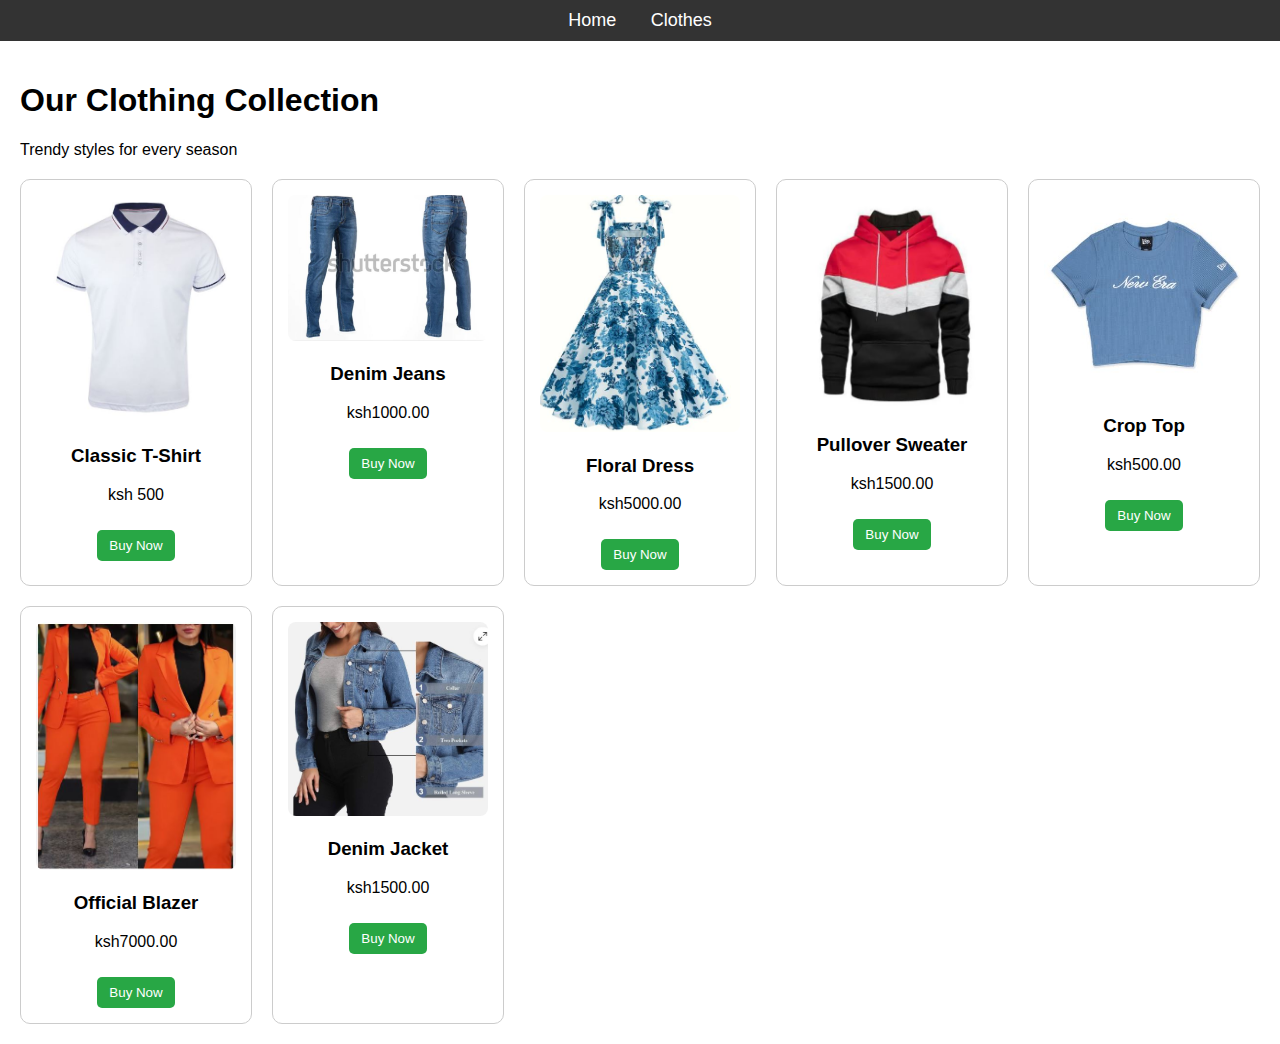
<file: ONLINE SHOPPING/clothes.html>
<!DOCTYPE html>
<html lang="en">
<head>
  <meta charset="UTF-8">
  <title>Clothes - Beuty Shop</title>
  <style>
    body {
      font-family: Arial, sans-serif;
      margin: 0;
      padding: 0;
    }

    nav {
      background-color: #333;
      padding: 10px;
      text-align: center;
    }

    nav a {
      color: white;
      text-decoration: none;
      margin: 0 15px;
      font-size: 18px;
    }

    nav a:hover {
      text-decoration: underline;
    }

    .container {
      padding: 20px;
    }

    .product-grid {
      display: grid;
      grid-template-columns: repeat(auto-fit, minmax(200px, 1fr));
      gap: 20px;
      margin-top: 20px;
    }

    .product-card {
      border: 1px solid #ccc;
      border-radius: 10px;
      padding: 15px;
      text-align: center;
    }

    .product-card img {
      max-width: 100%;
      height: auto;
      border-radius: 8px;
    }

    .buy-button {
      background-color: #28a745;
      color: white;
      border: none;
      cursor: pointer;
      padding: 8px 12px;
      border-radius: 5px;
      margin-top: 10px;
    }

    .buy-button:hover {
      background-color: #218838;
    }

    /* Modal Styles */
    .modal {
      display: none;
      position: fixed;
      top: 0; left: 0;
      width: 100%; height: 100%;
      background: rgba(0,0,0,0.5);
      justify-content: center;
      align-items: center;
      z-index: 1000;
    }

    .modal-content {
      background: #fff;
      padding: 20px;
      border-radius: 10px;
      width: 300px;
      position: relative;
    }

    .modal-content input, .modal-content button {
      display: block;
      margin: 10px 0;
      width: 100%;
      padding: 8px;
    }

    .close-btn {
      position: absolute;
      top: 5px;
      right: 10px;
      cursor: pointer;
      font-weight: bold;
    }

    .remove-btn {
      background-color: red;
      color: white;
      border: none;
      padding: 8px;
      border-radius: 5px;
      cursor: pointer;
    }

    .remove-btn:hover {
      background-color: darkred;
    }

    #orderTime {
      font-size: 14px;
      color: #555;
      margin-top: 10px;
    }
  </style>
</head>
<body>
  <!-- Navigation Bar -->
  <nav>
    <a href="shopping.html">Home</a>
    <a href="Clothes.html">Clothes</a>
  </nav>

  <div class="container">
    <header>
      <h1>Our Clothing Collection</h1>
      <p>Trendy styles for every season</p>
    </header>

    <section class="product-grid">
      <div class="product-card">
        <img src="shirt.JPG" alt="Classic T-Shirt">
        <h3>Classic T-Shirt</h3>
        <p class="price">ksh 500 </p>
        <button class="buy-button" onclick="openForm('Classic T-Shirt', 20)">Buy Now</button>
      </div>

      <div class="product-card">
        <img src="denim.JPG" alt="Denim Jeans">
        <h3>Denim Jeans</h3>
        <p class="price">ksh1000.00</p>
        <button class="buy-button" onclick="openForm('Denim Jeans', 35)">Buy Now</button>
      </div>

      <div class="product-card">
        <img src="dress.JPG" alt="Floral Dress">
        <h3>Floral Dress</h3>
        <p class="price">ksh5000.00</p>
        <button class="buy-button" onclick="openForm('Floral Dress', 40)">Buy Now</button>
      </div>

      <div class="product-card">
        <img src="pull overs.JPG" alt="Pullover Sweater">
        <h3>Pullover Sweater</h3>
        <p class="price">ksh1500.00</p>
        <button class="buy-button" onclick="openForm('Pullover Sweater', 30)">Buy Now</button>
      </div>

      <div class="product-card">
        <img src="crop top.JPG" alt="Crop Top">
        <h3>Crop Top</h3>
        <p class="price">ksh500.00</p>
        <button class="buy-button" onclick="openForm('Crop Top', 18)">Buy Now</button>
      </div>

      <div class="product-card">
        <img src="official blazer.JPG" alt="Official Blazer">
        <h3>Official Blazer</h3>
        <p class="price">ksh7000.00</p>
        <button class="buy-button" onclick="openForm('Official Blazer', 50)">Buy Now</button>
      </div>

      <div class="product-card">
        <img src="denim jacket.JPG" alt="Denim Jacket">
        <h3>Denim Jacket</h3>
        <p class="price">ksh1500.00</p>
        <button class="buy-button" onclick="openForm('Denim Jacket', 45)">Buy Now</button>
      </div>
    </section>
  </div>

  <!-- Modal Form -->
  <div class="modal" id="buyModal">
    <div class="modal-content">
      <span class="close-btn" onclick="closeForm()">×</span>
      <h3 id="itemName"></h3>
      <form onsubmit="submitForm(event)">
        <input type="hidden" id="product" name="product">
        <input type="text" id="customerName" placeholder="Your Name" required>
        <input type="email" id="email" placeholder="Your Email" required>
        <input type="text" id="address" placeholder="Delivery Address" required>
        <input type="number" id="quantity" placeholder="Quantity" min="1" value="1" required>
        <div id="orderTime"></div>
        <button type="submit">Place Order</button>
        <button type="button" class="remove-btn" onclick="removeOrder()">Remove Order</button>
      </form>
    </div>
  </div>

  <script>
    function openForm(name, price) {
      document.getElementById('itemName').innerText = `${name} - $${price}`;
      document.getElementById('product').value = name;
      document.getElementById('buyModal').style.display = 'flex';

      const now = new Date();
      const timeString = now.toLocaleString();
      document.getElementById('orderTime').innerText = "Order started on: " + timeString;
    }

    function closeForm() {
      document.getElementById('buyModal').style.display = 'none';
      clearForm();
    }

    function submitForm(event) {
      event.preventDefault();
      const name = document.getElementById('customerName').value;
      const product = document.getElementById('product').value;
      const quantity = document.getElementById('quantity').value;
      const time = new Date().toLocaleString();

      alert(`Thank you, ${name}! You ordered ${quantity} of ${product} on ${time}.`);
      closeForm();
    }

    function removeOrder() {
      if (confirm("Do you want to remove this order?")) {
        clearForm();
        alert("Order removed.");
        closeForm();
      }
    }

    function clearForm() {
      document.getElementById('customerName').value = '';
      document.getElementById('email').value = '';
      document.getElementById('address').value = '';
      document.getElementById('quantity').value = 1;
      document.getElementById('orderTime').innerText = '';
    }
  </script>
</body>
</html>
</file>
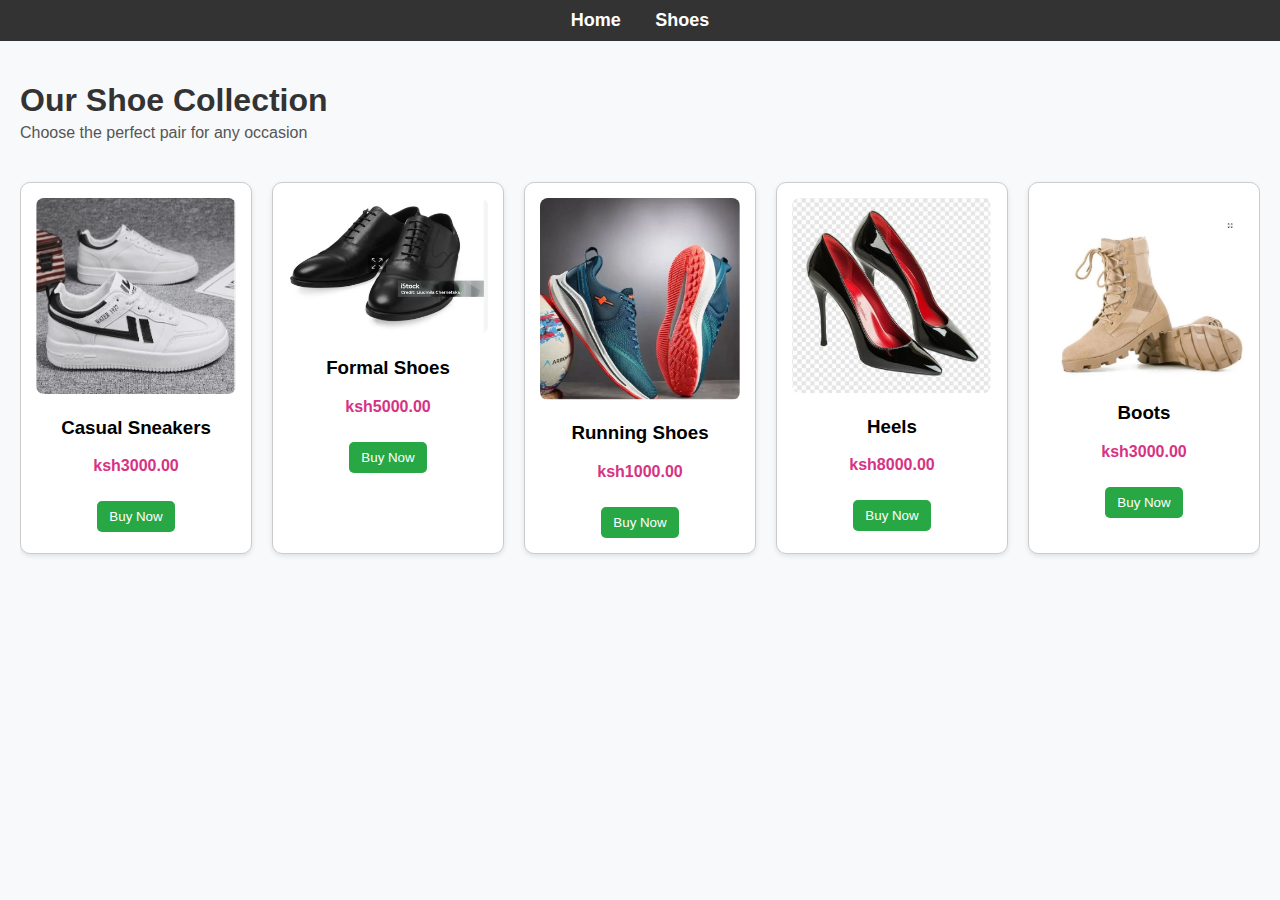
<file: ONLINE SHOPPING/Shoes.html>
<!DOCTYPE html>
<html lang="en">
<head>
  <meta charset="UTF-8">
  <title>Shoes - Beuty Shop</title>
  <link rel="stylesheet" href="Shoes.css">
  <style>
    body {
      font-family: Arial, sans-serif;
      margin: 0;
      padding: 0;
    }

    nav {
      background-color: #333;
      padding: 10px;
      text-align: center;
    }

    nav a {
      color: white;
      text-decoration: none;
      margin: 0 15px;
      font-size: 18px;
    }

    nav a:hover {
      text-decoration: underline;
    }

    .container {
      padding: 20px;
    }

    .product-grid {
      display: grid;
      grid-template-columns: repeat(auto-fit, minmax(200px, 1fr));
      gap: 20px;
      margin-top: 20px;
    }

    .product-card {
      border: 1px solid #ccc;
      border-radius: 10px;
      padding: 15px;
      text-align: center;
    }

    .product-card img {
      max-width: 100%;
      height: auto;
      border-radius: 8px;
    }

    .buy-button {
      background-color: #28a745;
      color: white;
      border: none;
      cursor: pointer;
      padding: 8px 12px;
      border-radius: 5px;
      margin-top: 10px;
    }

    .buy-button:hover {
      background-color: #218838;
    }

    /* Modal styles */
    .modal {
      display: none;
      position: fixed;
      top: 0; left: 0;
      width: 100%; height: 100%;
      background: rgba(0,0,0,0.5);
      justify-content: center;
      align-items: center;
      z-index: 1000;
    }

    .modal-content {
      background: #fff;
      padding: 20px;
      border-radius: 10px;
      width: 300px;
      position: relative;
    }

    .modal-content input, .modal-content button {
      display: block;
      margin: 10px 0;
      width: 100%;
      padding: 8px;
    }

    .close-btn {
      position: absolute;
      top: 5px;
      right: 10px;
      cursor: pointer;
      font-weight: bold;
    }

    #orderTime {
      font-size: 14px;
      color: #555;
      margin-top: 10px;
    }

    .remove-btn {
      background-color: red;
      color: white;
      border: none;
      cursor: pointer;
      padding: 8px 12px;
      border-radius: 5px;
      margin-top: 5px;
    }

    .remove-btn:hover {
      background-color: darkred;
    }
  </style>
</head>
<body>
  <nav>
    <a href="shopping.html">Home</a>
    <a href="Shoes.html">Shoes</a>
  </nav>

  <div class="container">
    <header>
      <h1>Our Shoe Collection</h1>
      <p>Choose the perfect pair for any occasion</p>
    </header>

    <section class="product-grid">
      <div class="product-card">
        <img src="shoe1.JPG" alt="Casual Sneakers">
        <h3>Casual Sneakers</h3>
        <p class="price">ksh3000.00</p>
        <button class="buy-button" onclick="openForm('Casual Sneakers', 35)">Buy Now</button>
      </div>

      <div class="product-card">
        <img src="shoe2.JPG" alt="Formal Shoes">
        <h3>Formal Shoes</h3>
        <p class="price">ksh5000.00</p>
        <button class="buy-button" onclick="openForm('Formal Shoes', 50)">Buy Now</button>
      </div>

      <div class="product-card">
        <img src="shoe3.JPG" alt="Running Shoes">
        <h3>Running Shoes</h3>
        <p class="price">ksh1000.00</p>
        <button class="buy-button" onclick="openForm('Running Shoes', 45)">Buy Now</button>
      </div>

      <div class="product-card">
        <img src="shoe4.JPG" alt="Heels">
        <h3>Heels</h3>
        <p class="price">ksh8000.00</p>
        <button class="buy-button" onclick="openForm('Heels', 40)">Buy Now</button>
      </div>

      <div class="product-card">
        <img src="shoe5.JPG" alt="Boots">
        <h3>Boots</h3>
        <p class="price">ksh3000.00</p>
        <button class="buy-button" onclick="openForm('Boots', 60)">Buy Now</button>
      </div>
    </section>
  </div>

  <!-- Purchase Form Modal -->
  <div class="modal" id="buyModal">
    <div class="modal-content">
      <span class="close-btn" onclick="closeForm()">×</span>
      <h3 id="itemName"></h3>
      <form onsubmit="submitForm(event)">
        <input type="hidden" id="product" name="product">
        <input type="text" id="customerName" placeholder="Your Name" required>
        <input type="email" id="email" placeholder="Your Email" required>
        <input type="text" id="address" placeholder="Delivery Address" required>
        <input type="number" id="quantity" placeholder="Quantity" min="1" value="1" required>
        <div id="orderTime"></div>
        <button type="submit">Place Order</button>
        <button type="button" class="remove-btn" onclick="removeOrder()">Remove Order</button>
      </form>
    </div>
  </div>

  <script>
    function openForm(name, price) {
      document.getElementById('itemName').innerText = `${name} - $${price}`;
      document.getElementById('product').value = name;
      document.getElementById('buyModal').style.display = 'flex';

      const now = new Date();
      const timeString = now.toLocaleString();
      document.getElementById('orderTime').innerText = "Order started: " + timeString;
    }

    function closeForm() {
      document.getElementById('buyModal').style.display = 'none';
      clearForm();
    }

    function submitForm(event) {
      event.preventDefault();

      const name = document.getElementById('customerName').value;
      const product = document.getElementById('product').value;
      const quantity = document.getElementById('quantity').value;
      const time = new Date().toLocaleString();

      alert(`Thank you, ${name}! You have ordered ${quantity} of ${product} on ${time}.`);
      closeForm();
    }

    function removeOrder() {
      if (confirm("Are you sure you want to remove this order?")) {
        clearForm();
        alert("Order removed successfully.");
        closeForm();
      }
    }

    function clearForm() {
      document.getElementById('customerName').value = '';
      document.getElementById('email').value = '';
      document.getElementById('address').value = '';
      document.getElementById('quantity').value = 1;
      document.getElementById('orderTime').innerText = '';
    }
  </script>
</body>
</html>
</file>
<file: ONLINE SHOPPING/Shoes.css>
/* Body and container */
body {
  font-family: Arial, sans-serif;
  margin: 0;
  padding: 0;
  background-color: #f8f9fa;
}

nav {
  background-color: #343a40;
  padding: 10px 20px;
}

nav a {
  color: white;
  margin-right: 20px;
  text-decoration: none;
  font-weight: bold;
}

nav a:hover {
  color: #ffc107;
}

/* Page container */
.container {
  padding: 20px;
}

/* Header */
header h1 {
  margin-bottom: 5px;
  color: #333;
}

header p {
  margin-top: 0;
  color: #555;
}

/* Product Grid (Horizontal Scroll) */
.product-grid {
  display: flex;
  overflow-x: auto;
  gap: 20px;
  padding: 20px 0;
  scroll-behavior: smooth;
}

/* Product Card */
.product-card {
  background-color: white;
  border: 1px solid #ddd;
  border-radius: 10px;
  padding: 10px;
  min-width: 200px;
  box-shadow: 0 2px 5px rgba(0,0,0,0.1);
  text-align: center;
  flex-shrink: 0;
}

.product-card img {
  width: 100%;
  height: auto;
  border-radius: 5px;
}

/* Price styling */
.price {
  color: #d63384;
  font-weight: bold;
  font-size: 16px;
  margin-top: 5px;
}
</file>
